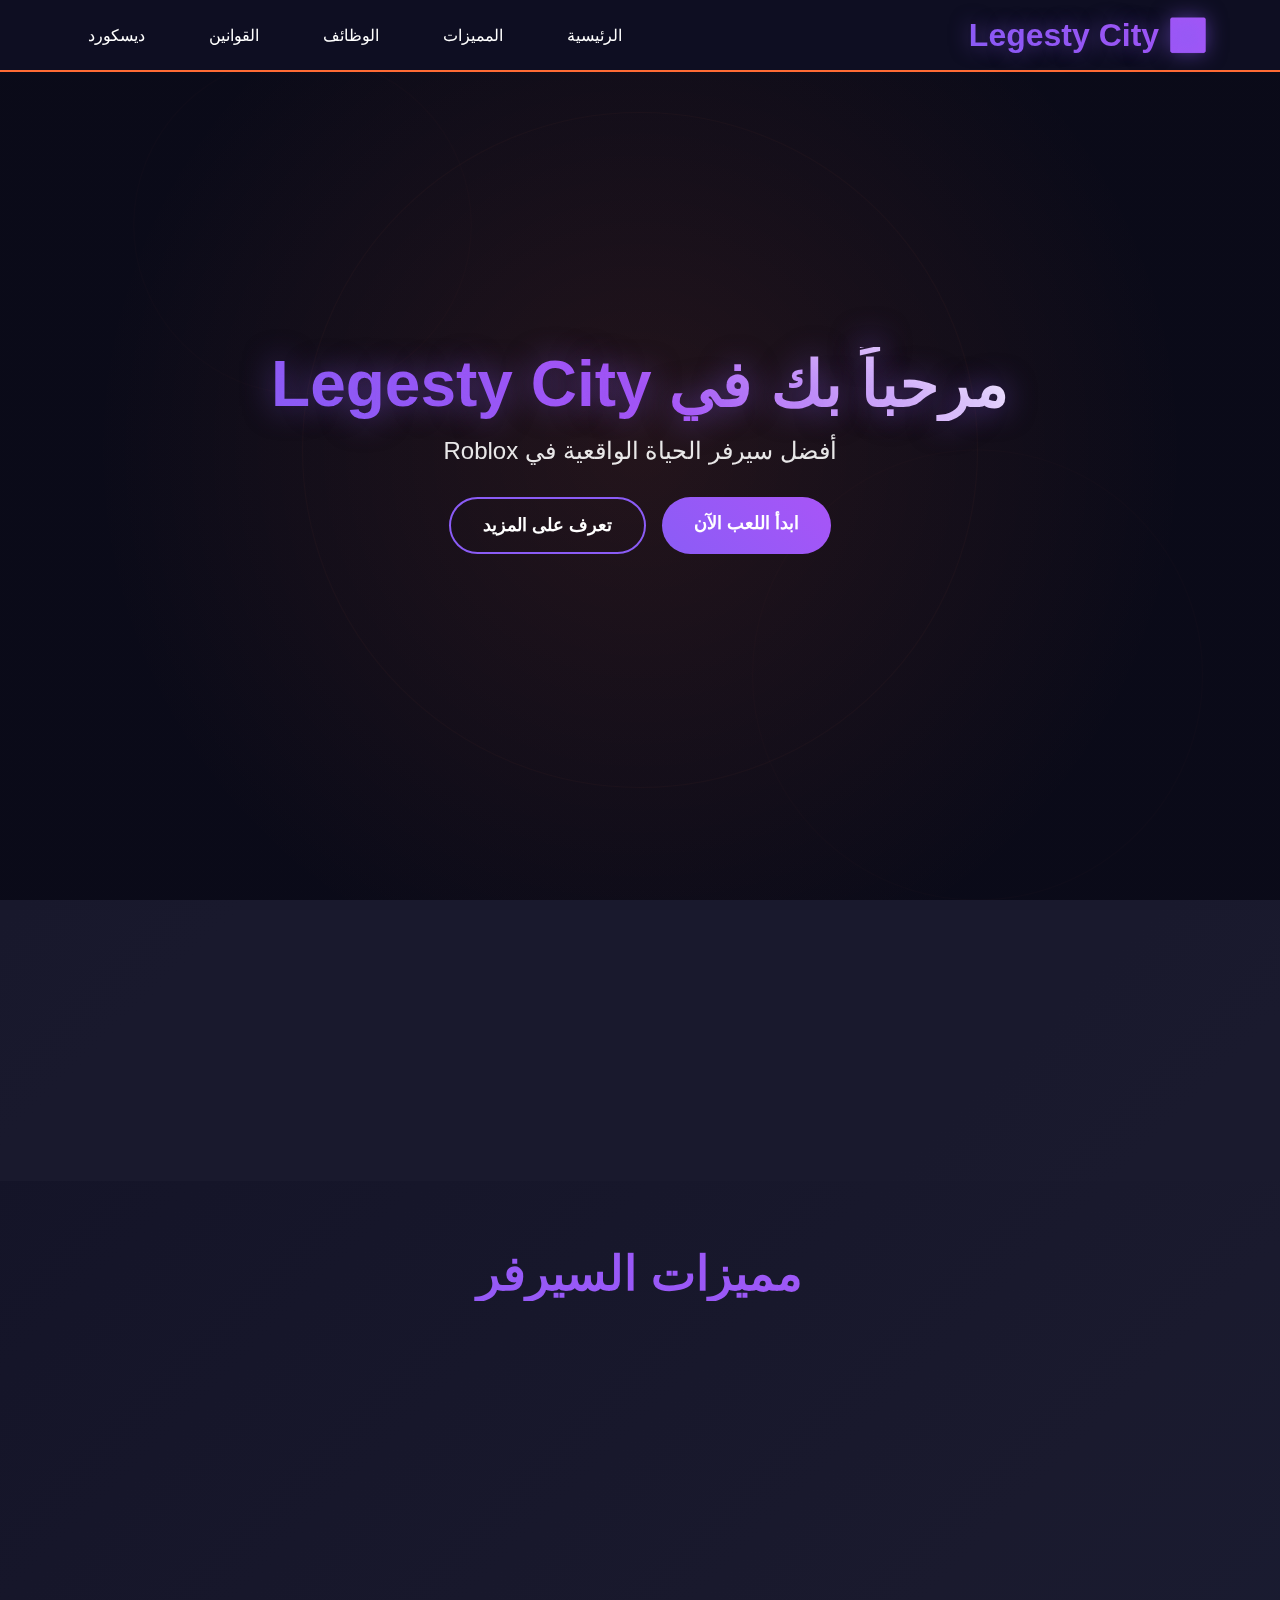
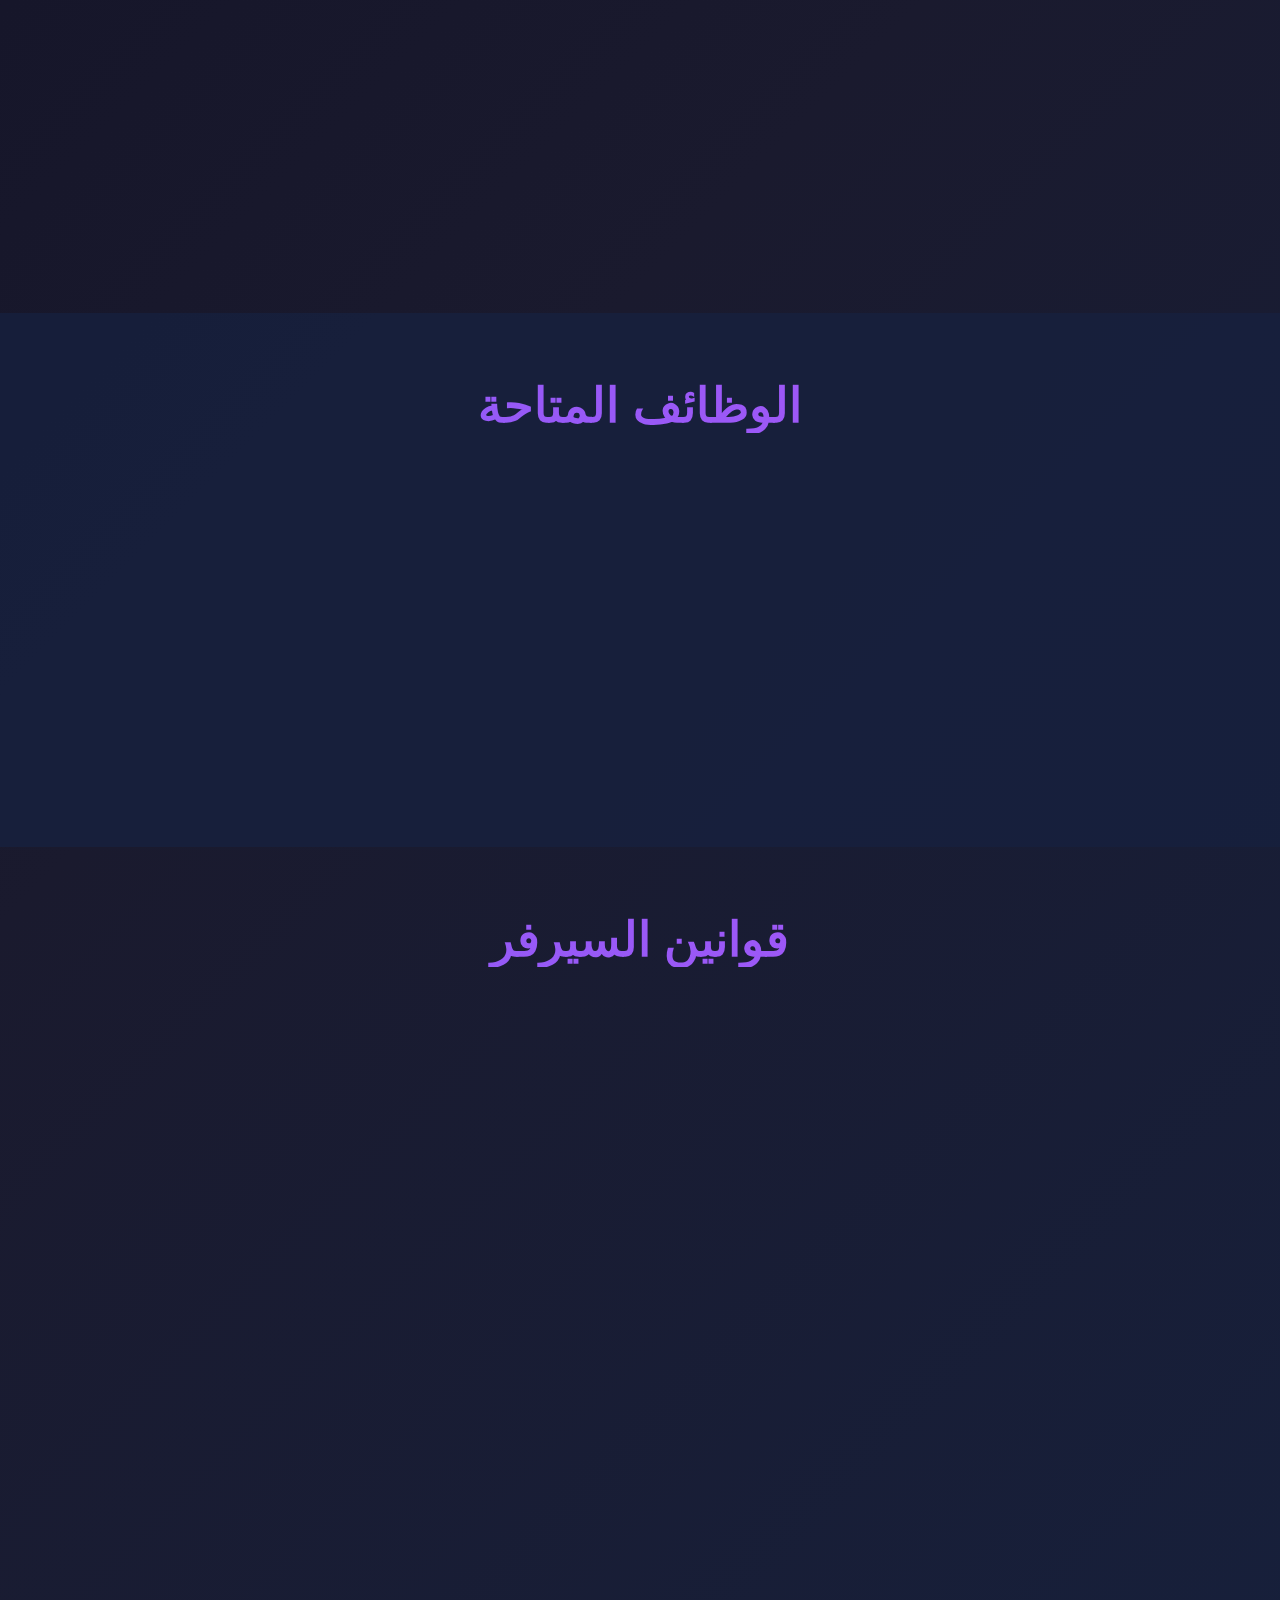
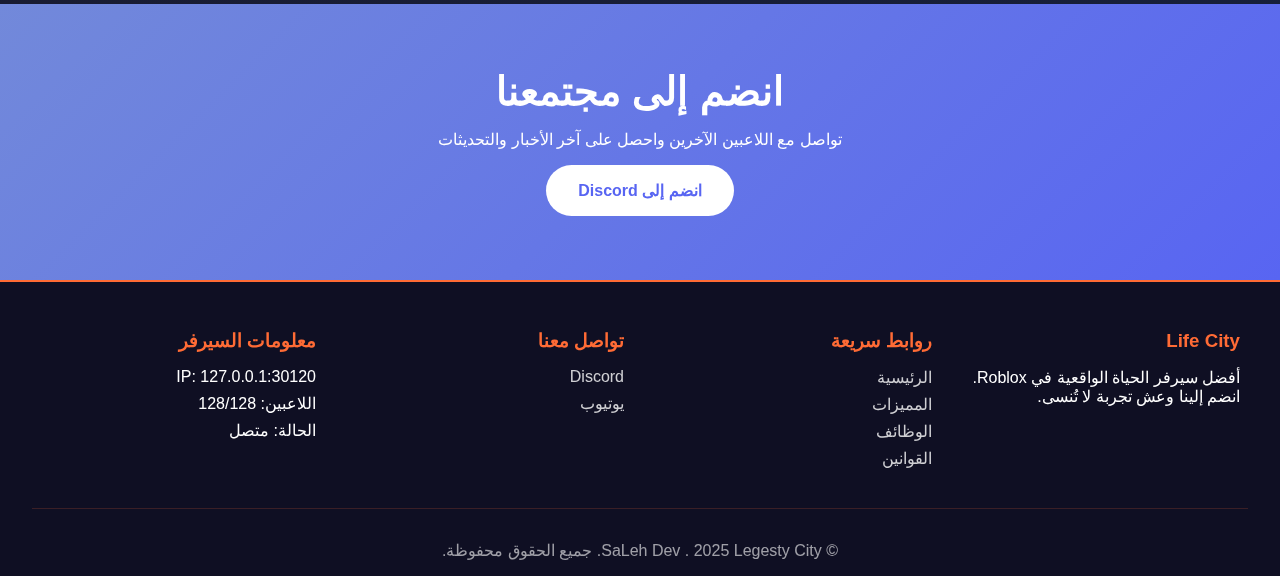
<file: index.html>
<!DOCTYPE html>
<html lang="ar" dir="rtl">
<head>
    <meta charset="UTF-8">
    <meta name="viewport" content="width=device-width, initial-scale=1.0">
    <title> Legesty City - سيرفر الحياة الواقعية الأفضل</title>
    <style>
        * {
            margin: 0;
            padding: 0;
            box-sizing: border-box;
        }

        body {
            font-family: 'Arial', sans-serif;
            background: linear-gradient(135deg, #0f0f23 0%, #1a1a2e 50%, #16213e 100%);
            color: #ffffff;
            overflow-x: hidden;
        }

        /* Header */
        .header {
            position: fixed;
            top: 0;
            width: 100%;
            background: rgba(15, 15, 35, 0.95);
            backdrop-filter: blur(10px);
            z-index: 1000;
            padding: 1rem 0;
            border-bottom: 2px solid #ff6b35;
        }

        .nav-container {
            max-width: 1200px;
            margin: 0 auto;
            display: flex;
            justify-content: space-between;
            align-items: center;
            padding: 0 2rem;
        }

        .logo {
            font-size: 2rem;
            font-weight: bold;
            background: linear-gradient(45deg, #8b5cf6, #a855f7);
            -webkit-background-clip: text;
            -webkit-text-fill-color: transparent;
            text-shadow: 0 0 20px rgba(139, 92, 246, 0.5);
        }

        .nav-menu {
            display: flex;
            list-style: none;
            gap: 2rem;
        }

        .nav-item a {
            color: #ffffff;
            text-decoration: none;
            padding: 0.5rem 1rem;
            border-radius: 25px;
            transition: all 0.3s ease;
            position: relative;
        }

        .nav-item a:hover {
            background: linear-gradient(45deg, #8b5cf6, #a855f7);
            transform: translateY(-2px);
            box-shadow: 0 5px 15px rgba(139, 92, 246, 0.4);
        }

        /* Hero Section */
        .hero {
            height: 100vh;
            display: flex;
            align-items: center;
            justify-content: center;
            background: 
                linear-gradient(rgba(15, 15, 35, 0.7), rgba(15, 15, 35, 0.7)),
                url('data:image/svg+xml,<svg xmlns="http://www.w3.org/2000/svg" viewBox="0 0 1200 800"><rect fill="%23000" width="1200" height="800"/><g fill="none" stroke="%23ff6b35" stroke-width="1"><circle cx="600" cy="400" r="300" opacity="0.1"/><circle cx="300" cy="200" r="150" opacity="0.05"/><circle cx="900" cy="600" r="200" opacity="0.05"/></g></svg>');
            background-size: cover;
            background-position: center;
            text-align: center;
            position: relative;
        }

        .hero::before {
            content: '';
            position: absolute;
            top: 0;
            left: 0;
            right: 0;
            bottom: 0;
            background: radial-gradient(circle at 50% 50%, rgba(255, 107, 53, 0.1) 0%, transparent 70%);
        }

        .hero-content {
            max-width: 800px;
            z-index: 2;
            position: relative;
        }

        .hero h1 {
            font-size: 4rem;
            margin-bottom: 1rem;
            background: linear-gradient(45deg, #8b5cf6, #a855f7, #ffffff);
            -webkit-background-clip: text;
            -webkit-text-fill-color: transparent;
            text-shadow: 0 0 30px rgba(139, 92, 246, 0.5);
            animation: glow 3s ease-in-out infinite alternate;
        }

        @keyframes glow {
            from { filter: drop-shadow(0 0 10px rgba(139, 92, 246, 0.5)); }
            to { filter: drop-shadow(0 0 20px rgba(139, 92, 246, 0.8)); }
        }

        .hero p {
            font-size: 1.5rem;
            margin-bottom: 2rem;
            opacity: 0.9;
        }

        .cta-buttons {
            display: flex;
            gap: 1rem;
            justify-content: center;
            flex-wrap: wrap;
        }

        .btn {
            padding: 1rem 2rem;
            border: none;
            border-radius: 50px;
            font-size: 1.1rem;
            font-weight: bold;
            cursor: pointer;
            transition: all 0.3s ease;
            text-decoration: none;
            display: inline-block;
            position: relative;
            overflow: hidden;
        }

        .btn-primary {
            background: linear-gradient(45deg, #8b5cf6, #a855f7);
            color: white;
        }

        .btn-secondary {
            background: transparent;
            color: white;
            border: 2px solid #8b5cf6;
        }

        .btn:hover {
            transform: translateY(-3px);
            box-shadow: 0 10px 25px rgba(139, 92, 246, 0.4);
        }

        /* Stats Section */
        .stats {
            padding: 4rem 2rem;
            background: rgba(26, 26, 46, 0.8);
        }

        .stats-container {
            max-width: 1200px;
            margin: 0 auto;
            display: grid;
            grid-template-columns: repeat(auto-fit, minmax(250px, 1fr));
            gap: 2rem;
        }

        .stat-card {
            background: linear-gradient(135deg, rgba(255, 107, 53, 0.1), rgba(247, 147, 30, 0.1));
            padding: 2rem;
            border-radius: 15px;
            text-align: center;
            border: 1px solid rgba(255, 107, 53, 0.3);
            transition: all 0.3s ease;
        }

        .stat-card:hover {
            transform: translateY(-5px);
            box-shadow: 0 15px 30px rgba(255, 107, 53, 0.2);
        }

        .stat-number {
            font-size: 3rem;
            font-weight: bold;
            color: #ff6b35;
            margin-bottom: 0.5rem;
        }

        .stat-label {
            font-size: 1.2rem;
            opacity: 0.8;
        }

        /* Features Section */
        .features {
            padding: 4rem 2rem;
        }

        .section-title {
            text-align: center;
            font-size: 3rem;
            margin-bottom: 3rem;
            background: linear-gradient(45deg, #8b5cf6, #a855f7);
            -webkit-background-clip: text;
            -webkit-text-fill-color: transparent;
        }

        .features-grid {
            max-width: 1200px;
            margin: 0 auto;
            display: grid;
            grid-template-columns: repeat(auto-fit, minmax(300px, 1fr));
            gap: 2rem;
        }

        .feature-card {
            background: linear-gradient(135deg, rgba(255, 255, 255, 0.1), rgba(255, 255, 255, 0.05));
            padding: 2rem;
            border-radius: 20px;
            backdrop-filter: blur(10px);
            border: 1px solid rgba(255, 107, 53, 0.2);
            transition: all 0.3s ease;
        }

        .feature-card:hover {
            transform: translateY(-10px);
            box-shadow: 0 20px 40px rgba(255, 107, 53, 0.3);
            border-color: rgba(255, 107, 53, 0.5);
        }

        .feature-icon {
            font-size: 3rem;
            margin-bottom: 1rem;
            color: #ff6b35;
        }

        .feature-title {
            font-size: 1.5rem;
            margin-bottom: 1rem;
            color: #ffffff;
        }

        .feature-description {
            opacity: 0.8;
            line-height: 1.6;
        }

        /* Jobs Section */
        .jobs {
            padding: 4rem 2rem;
            background: rgba(22, 33, 62, 0.8);
        }

        .jobs-grid {
            max-width: 1200px;
            margin: 0 auto;
            display: grid;
            grid-template-columns: repeat(auto-fit, minmax(250px, 1fr));
            gap: 2rem;
        }

        .job-card {
            background: linear-gradient(135deg, rgba(255, 107, 53, 0.15), rgba(247, 147, 30, 0.15));
            padding: 1.5rem;
            border-radius: 15px;
            text-align: center;
            border: 1px solid rgba(255, 107, 53, 0.3);
            transition: all 0.3s ease;
        }

        .job-card:hover {
            transform: scale(1.05);
            box-shadow: 0 15px 30px rgba(255, 107, 53, 0.2);
        }

        .job-icon {
            font-size: 2.5rem;
            margin-bottom: 1rem;
            color: #f7931e;
        }

        /* Rules Section */
        .rules {
            padding: 4rem 2rem;
        }

        .rules-container {
            max-width: 800px;
            margin: 0 auto;
        }

        .rule-item {
            background: rgba(255, 255, 255, 0.1);
            margin-bottom: 1rem;
            padding: 1.5rem;
            border-radius: 10px;
            border-right: 4px solid #ff6b35;
            transition: all 0.3s ease;
        }

        .rule-item:hover {
            background: rgba(255, 107, 53, 0.1);
            transform: translateX(10px);
        }

        /* Discord Section */
        .discord {
            padding: 4rem 2rem;
            background: linear-gradient(135deg, #7289da, #5865f2);
            text-align: center;
        }

        .discord-content {
            max-width: 600px;
            margin: 0 auto;
        }

        .discord h2 {
            font-size: 2.5rem;
            margin-bottom: 1rem;
        }

        .discord-btn {
            background: #ffffff;
            color: #5865f2;
            padding: 1rem 2rem;
            border-radius: 50px;
            text-decoration: none;
            font-weight: bold;
            display: inline-block;
            margin-top: 1rem;
            transition: all 0.3s ease;
        }

        .discord-btn:hover {
            transform: translateY(-3px);
            box-shadow: 0 10px 25px rgba(0, 0, 0, 0.2);
        }

        /* Footer */
        .footer {
            background: #0f0f23;
            padding: 3rem 2rem 1rem;
            border-top: 2px solid #ff6b35;
        }

        .footer-content {
            max-width: 1200px;
            margin: 0 auto;
            display: grid;
            grid-template-columns: repeat(auto-fit, minmax(250px, 1fr));
            gap: 2rem;
            margin-bottom: 2rem;
        }

        .footer-section h3 {
            color: #ff6b35;
            margin-bottom: 1rem;
        }

        .footer-section ul {
            list-style: none;
        }

        .footer-section ul li {
            margin-bottom: 0.5rem;
        }

        .footer-section ul li a {
            color: #ffffff;
            text-decoration: none;
            opacity: 0.8;
            transition: opacity 0.3s ease;
        }

        .footer-section ul li a:hover {
            opacity: 1;
            color: #ff6b35;
        }

        .footer-bottom {
            text-align: center;
            padding-top: 2rem;
            border-top: 1px solid rgba(255, 107, 53, 0.3);
            opacity: 0.6;
        }

        /* Responsive */
        @media (max-width: 768px) {
            .nav-menu {
                display: none;
            }
            
            .hero h1 {
                font-size: 2.5rem;
            }
            
            .hero p {
                font-size: 1.2rem;
            }
            
            .cta-buttons {
                flex-direction: column;
                align-items: center;
            }
        }

        /* Animations */
        .fade-in {
            opacity: 0;
            transform: translateY(30px);
            animation: fadeInUp 1s ease forwards;
        }

        @keyframes fadeInUp {
            to {
                opacity: 1;
                transform: translateY(0);
            }
        }

        /* Particle Animation */
        .particles {
            position: fixed;
            top: 0;
            left: 0;
            width: 100%;
            height: 100%;
            pointer-events: none;
            z-index: -1;
        }

        .particle {
            position: absolute;
            width: 2px;
            height: 2px;
            background: #ff6b35;
            border-radius: 50%;
            animation: float 6s infinite linear;
        }

        @keyframes float {
            0% {
                opacity: 0;
                transform: translateY(100vh) scale(0);
            }
            10% {
                opacity: 1;
            }
            90% {
                opacity: 1;
            }
            100% {
                opacity: 0;
                transform: translateY(-100vh) scale(1);
            }
        }
    </style>
</head>
<body>
    <!-- Particles Background -->
    <div class="particles" id="particles"></div>

    <!-- Header -->
    <header class="header">
        <nav class="nav-container">
            <div class="logo">🏙️ Legesty City</div>
            <ul class="nav-menu">
                <li class="nav-item"><a href="#home">الرئيسية</a></li>
                <li class="nav-item"><a href="#features">المميزات</a></li>
                <li class="nav-item"><a href="#jobs">الوظائف</a></li>
                <li class="nav-item"><a href="#rules">القوانين</a></li>
                <li class="nav-item"><a href="#discord">ديسكورد</a></li>
            </ul>
        </nav>
    </header>

    <!-- Hero Section -->
    <section id="home" class="hero">
        <div class="hero-content">
            <h1>مرحباً بك في Legesty City</h1>
            <p>أفضل سيرفر الحياة الواقعية في Roblox</p>
            <div class="cta-buttons">
                <a href="#" class="btn btn-primary">ابدأ اللعب الآن</a>
                <a href="#features" class="btn btn-secondary">تعرف على المزيد</a>
            </div>
        </div>
    </section>

    <!-- Stats Section -->
    <section class="stats">
        <div class="stats-container">
            <div class="stat-card fade-in">
                <div class="stat-number">1000+</div>
                <div class="stat-label">لاعب نشط</div>
            </div>
            <div class="stat-card fade-in">
                <div class="stat-number">24/7</div>
                <div class="stat-label">متاح دائماً</div>
            </div>
            <div class="stat-card fade-in">
                <div class="stat-number">50+</div>
                <div class="stat-label">وظيفة متنوعة</div>
            </div>
            <div class="stat-card fade-in">
                <div class="stat-number">5★</div>
                <div class="stat-label">تقييم ممتاز</div>
            </div>
        </div>
    </section>

    <!-- Features Section -->
    <section id="features" class="features">
        <h2 class="section-title">مميزات السيرفر</h2>
        <div class="features-grid">
            <div class="feature-card fade-in">
                <div class="feature-icon">🏙️</div>
                <h3 class="feature-title">مدينة حقيقية</h3>
                <p class="feature-description">مدينة مفصلة بالكامل في Roblox مع مباني حقيقية وأماكن تفاعلية للاستكشاف</p>
            </div>
            <div class="feature-card fade-in">
                <div class="feature-icon">💼</div>
                <h3 class="feature-title">وظائف متنوعة</h3>
                <p class="feature-description">أكثر من وظيفة مختلفة من الطبيب إلى رجل الأعمال إلى المجرم</p>
            </div>
            <div class="feature-card fade-in">
                <div class="feature-icon">🚗</div>
                <h3 class="feature-title">سيارات حصرية</h3>
                <p class="feature-description">مجموعة ضخمة من السيارات والمركبات المتنوعة في Roblox</p>
            </div>
            <div class="feature-card fade-in">
                <div class="feature-icon">🏠</div>
                <h3 class="feature-title">عقارات للبيع</h3>
                <p class="feature-description">اشترِ منزلك الخاص أو شقة أو حتى فيلا فاخرة في أفضل الأحياء</p>
            </div>
            <div class="feature-card fade-in">
                <div class="feature-icon">👮‍♂️</div>
                <h3 class="feature-title">نظام شرطة متطور</h3>
                <p class="feature-description">نظام شرطة واقعي مع دوريات وتحقيقات وقضايا جنائية</p>
            </div>
            <div class="feature-card fade-in">
                <div class="feature-icon">🎭</div>
                <h3 class="feature-title">أحداث مستمرة</h3>
                <p class="feature-description">فعاليات وأحداث يومية تجعل التجربة مثيرة ومتجددة</p>
            </div>
        </div>
    </section>

    <!-- Jobs Section -->
    <section id="jobs" class="jobs">
        <h2 class="section-title">الوظائف المتاحة</h2>
        <div class="jobs-grid">
            <div class="job-card fade-in">
                <div class="job-icon">👮‍♂️</div>
                <h3>شرطي</h3>
            </div>
            <div class="job-card fade-in">
                <div class="job-icon">🚑</div>
                <h3>طبيب</h3>
            </div>
            <div class="job-card fade-in">
                <div class="job-icon">👨‍💼</div>
                <h3>رجل أعمال</h3>
            </div>
            <div class="job-card fade-in">
                <div class="job-icon">🚖</div>
                <h3>سائق تاكسي</h3>
            </div>
            <div class="job-card fade-in">
                <div class="job-icon">🔧</div>
                <h3>ميكانيكي</h3>
            </div>
            <div class="job-card fade-in">
                <div class="job-icon">🏪</div>
                <h3>صاحب متجر</h3>
            </div>
            <div class="job-card fade-in">
                <div class="job-icon">📺</div>
                <h3>صحفي</h3>
            </div>
            <div class="job-card fade-in">
                <div class="job-icon">💰</div>
                <h3>محاسب</h3>
            </div>
        </div>
    </section>

    <!-- Rules Section -->
    <section id="rules" class="rules">
        <h2 class="section-title">قوانين السيرفر</h2>
        <div class="rules-container">
            <div class="rule-item fade-in">
                <h3>🚫 عدم التخريب</h3>
                <p>ممنوع التخريب أو إفساد تجربة اللاعبين الآخرين</p>
            </div>
            <div class="rule-item fade-in">
                <h3>🎭 اللعب بالشخصية</h3>
                <p>يجب الالتزام بشخصيتك والتصرف بواقعية</p>
            </div>
            <div class="rule-item fade-in">
                <h3>💬 الاحترام المتبادل</h3>
                <p>احترم جميع اللاعبين وتجنب السب والشتم</p>
            </div>
            <div class="rule-item fade-in">
                <h3>🚗 القيادة الآمنة</h3>
                <p>قد بحذر واتبع قوانين المرور</p>
            </div>
            <div class="rule-item fade-in">
                <h3>⚖️ العدالة</h3>
                <p>لا تستغل الأخطاء أو تستخدم الغش</p>
            </div>
        </div>
    </section>

    <!-- Discord Section -->
    <section id="discord" class="discord">
        <div class="discord-content">
            <h2>انضم إلى مجتمعنا</h2>
            <p>تواصل مع اللاعبين الآخرين واحصل على آخر الأخبار والتحديثات</p>
            <a href="https://discord.gg/fm4" class="discord-btn">انضم إلى Discord</a>
        </div>
    </section>

    <!-- Footer -->
    <footer class="footer">
        <div class="footer-content">
            <div class="footer-section">
                <h3>Life City</h3>
                <p>أفضل سيرفر الحياة الواقعية في Roblox. انضم إلينا وعش تجربة لا تُنسى.</p>
            </div>
            <div class="footer-section">
                <h3>روابط سريعة</h3>
                <ul>
                    <li><a href="#home">الرئيسية</a></li>
                    <li><a href="#features">المميزات</a></li>
                    <li><a href="#jobs">الوظائف</a></li>
                    <li><a href="#rules">القوانين</a></li>
                </ul>
            </div>
            <div class="footer-section">
                <h3>تواصل معنا</h3>
                <ul>
                    <li><a href="#">Discord</a></li>
                    <li><a href="#">يوتيوب</a></li>
                </ul>
            </div>
            <div class="footer-section">
                <h3>معلومات السيرفر</h3>
                <ul>
                    <li>IP: 127.0.0.1:30120</li>
                    <li>اللاعبين: 128/128</li>
                    <li>الحالة: متصل</li>
                </ul>
            </div>
        </div>
        <div class="footer-bottom">
            <p>&copy; SaLeh Dev . 2025 Legesty City. جميع الحقوق محفوظة.</p>
        </div>
    </footer>

    <script>
        // Smooth scrolling
        document.querySelectorAll('a[href^="#"]').forEach(anchor => {
            anchor.addEventListener('click', function (e) {
                e.preventDefault();
                const target = document.querySelector(this.getAttribute('href'));
                if (target) {
                    target.scrollIntoView({
                        behavior: 'smooth',
                        block: 'start'
                    });
                }
            });
        });

        // Particles animation
        function createParticles() {
            const particlesContainer = document.getElementById('particles');
            
            for (let i = 0; i < 50; i++) {
                const particle = document.createElement('div');
                particle.className = 'particle';
                particle.style.left = Math.random() * 100 + '%';
                particle.style.animationDuration = (Math.random() * 3 + 2) + 's';
                particle.style.animationDelay = Math.random() * 2 + 's';
                particlesContainer.appendChild(particle);
            }
        }

        // Fade in animation on scroll
        function handleScrollAnimations() {
            const elements = document.querySelectorAll('.fade-in');
            elements.forEach(element => {
                const elementTop = element.getBoundingClientRect().top;
                const elementVisible = 150;
                
                if (elementTop < window.innerHeight - elementVisible) {
                    element.style.opacity = '1';
                    element.style.transform = 'translateY(0)';
                }
            });
        }

        // Initialize
        document.addEventListener('DOMContentLoaded', function() {
            createParticles();
            handleScrollAnimations();
            
            // Update stats with animation
            const statNumbers = document.querySelectorAll('.stat-number');
            statNumbers.forEach(stat => {
                const finalNumber = stat.textContent;
                const isPlus = finalNumber.includes('+');
                const isStar = finalNumber.includes('★');
                const isSlash = finalNumber.includes('/');
                
                if (!isPlus && !isStar && !isSlash) {
                    let currentNumber = 0;
                    const increment = parseInt(finalNumber) / 100;
                    const timer = setInterval(() => {
                        currentNumber += increment;
                        if (currentNumber >= parseInt(finalNumber)) {
                            stat.textContent = finalNumber;
                            clearInterval(timer);
                        } else {
                            stat.textContent = Math.floor(currentNumber);
                        }
                    }, 20);
                }
            });
        });

        window.addEventListener('scroll', handleScrollAnimations);

        // Header scroll effect
        window.addEventListener('scroll', function() {
            const header = document.querySelector('.header');
            if (window.scrollY > 100) {
                header.style.background = 'rgba(15, 15, 35, 0.98)';
            } else {
                header.style.background = 'rgba(15, 15, 35, 0.95)';
            }
        });
    </script>
</body>
</html>
</file>
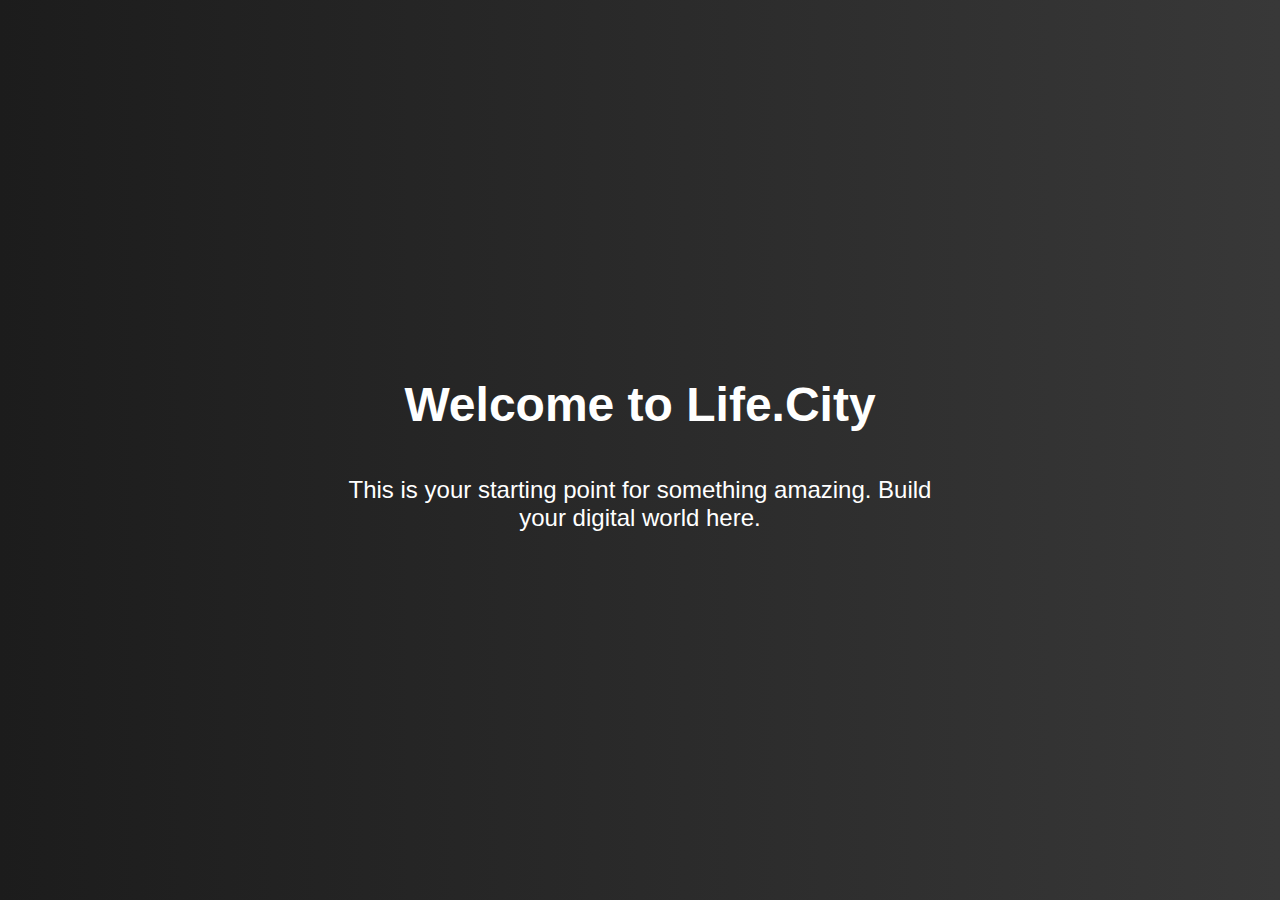
<file: index (1).html>
<!DOCTYPE html>
<html lang="en">
  <head>
    <meta charset="UTF-8" />
    <meta name="viewport" content="width=device-width, initial-scale=1.0" />
    <title>Life.City</title>
    <style>
      body {
        font-family: Arial, sans-serif;
        margin: 0;
        padding: 0;
        background: linear-gradient(to right, #1c1c1c, #383838);
        color: white;
        display: flex;
        justify-content: center;
        align-items: center;
        height: 100vh;
        flex-direction: column;
      }
      h1 {
        font-size: 3rem;
        margin-bottom: 20px;
      }
      p {
        font-size: 1.5rem;
        max-width: 600px;
        text-align: center;
      }
    </style>
  </head>
  <body>
    <h1>Welcome to Life.City</h1>
    <p>This is your starting point for something amazing. Build your digital world here.</p>
  </body>
</html>
</file>
